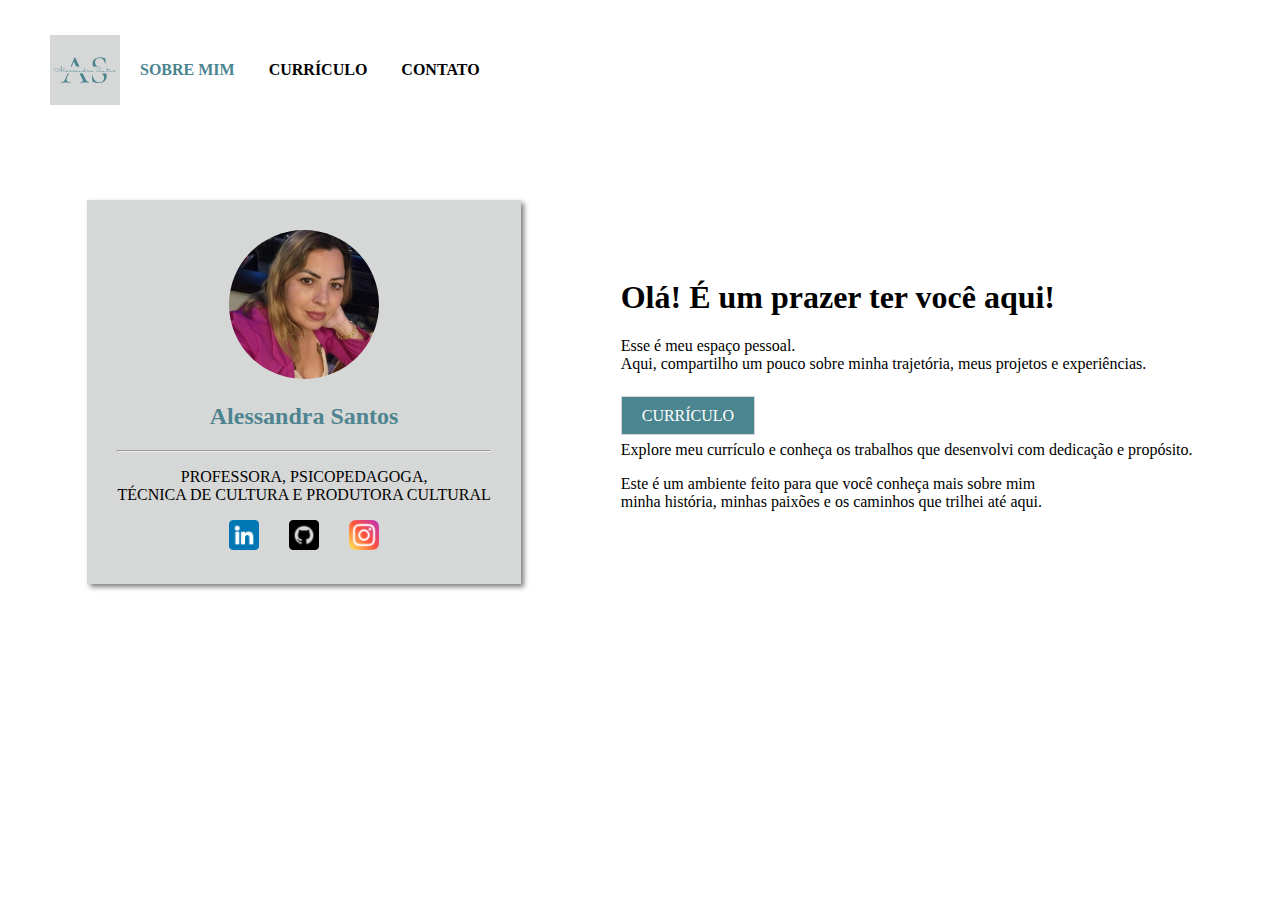
<file: index.html>
<!doctype html>
<html lang="pt-BR">

<head>
    <meta charset="utf-8">
    <link rel="icon" type="image/png" href="./images/logop.png">
    <meta name="viewport" content="width=device-width, initial-scale=1">
    <title>Alessandra Santos - Portfólio</title>
    <link rel="stylesheet" href="style.css">
</head>

<body>
    <header>

        <nav>
            <div class="logo">
                <img src="logo.jpeg" alt="Logo Alessandra Santos">
            </div>
            <div class="menu">
                <a href="index.html" class="active">SOBRE MIM</a>
                <a href="formacao.html">CURRÍCULO</a>
                <a href="contato.html">CONTATO</a>
            </div>
        </nav>
    </header>
    <main>
        <div class="profile-card">
            <img src="perfil.png" alt="Alessandra Santos" class="profile-pic">
            <h2 style="color: #4e8490;">Alessandra Santos</h2>
            <hr>
            <p>PROFESSORA, PSICOPEDAGOGA, <br> TÉCNICA DE CULTURA E PRODUTORA CULTURAL</p>
            <div class="social">
                <a href="https://www.linkedin.com/in/alessandra-santos-8428892a1?utm_source=share&utm_campaign=share_via&utm_content=profile&utm_medium=android_app"><img src="./linkedin.png" alt=""></a>
                <a href="https://github.com/ale-dev-79"><img src="./github.png" alt=""></a>
                <a href="https://www.instagram.com/ale_cristianesantos?igsh=MTZid2V2cHExcHdp"><img src="./instagram.png" alt=""></a>
            </div>
        </div>
        <div class="intro">
            <h1>Olá! É um prazer ter você aqui!</h1>
            <p>Esse é meu espaço pessoal. <br> Aqui, compartilho um pouco sobre minha trajetória, meus projetos e
                experiências.</p>
            <br>
            <div class="buttons">
                <a href="formacao.html" class="btn ">CURRÍCULO</a>
            </div>
            <p>Explore meu currículo e conheça os trabalhos que desenvolvi com dedicação e propósito.</p>
            <p>Este é um ambiente feito para que você conheça mais sobre mim <br> minha história, minhas paixões e os
                caminhos que trilhei até aqui.</p>
        </div>
    </main>
</body>

</html>
</file>
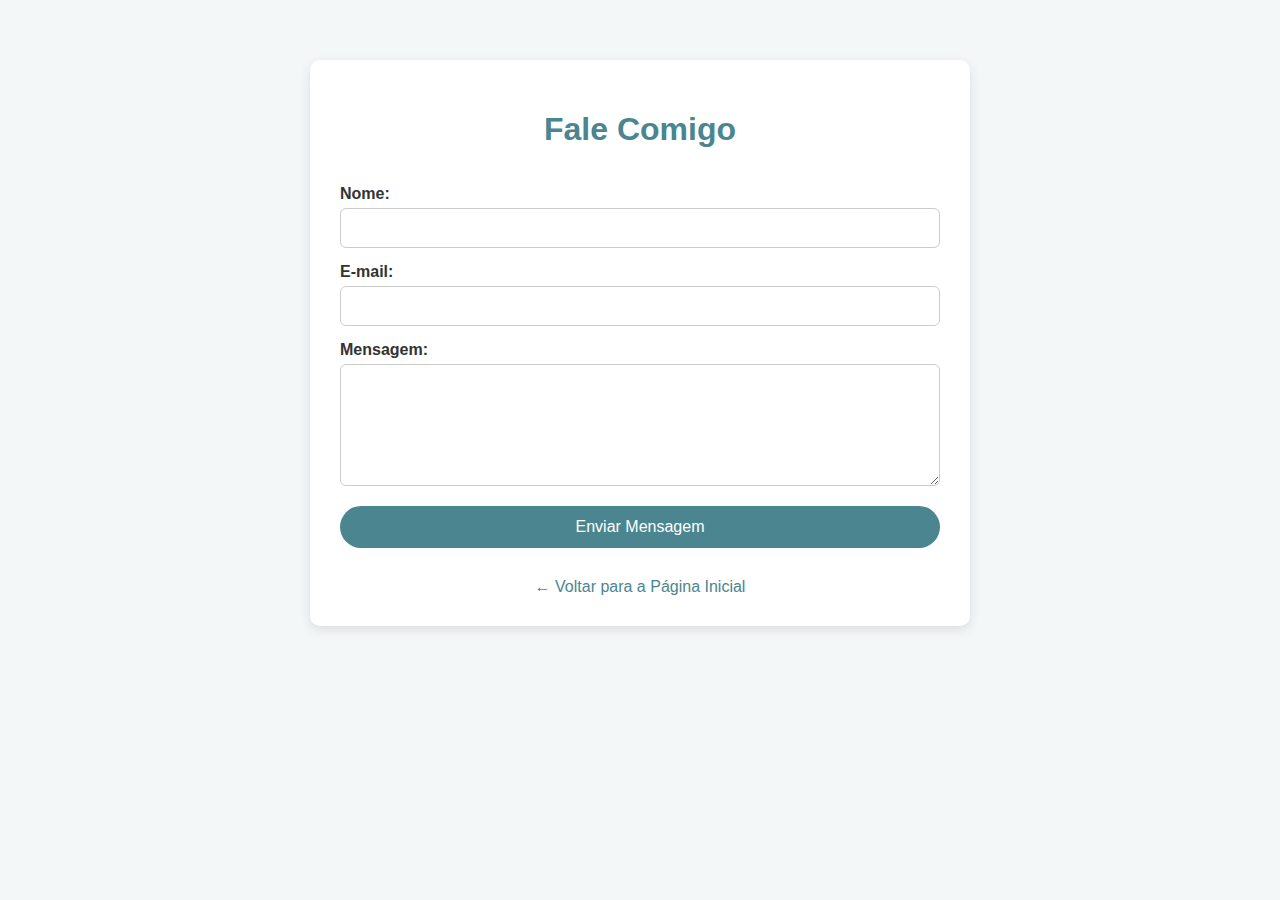
<file: contato.html>
<!DOCTYPE html>
<html lang="pt-BR">
<head>
    <meta charset="UTF-8">
    <title>Contato | Alessandra Santos</title>
    <meta name="viewport" content="width=device-width, initial-scale=1.0">
    <style>
        body {
            font-family: Arial, sans-serif;
            background-color: #f4f7f8;
            margin: 0;
            padding: 0;
        }

        .container {
            max-width: 600px;
            margin: 60px auto;
            background: #fff;
            padding: 30px;
            border-radius: 10px;
            box-shadow: 0 4px 12px rgba(0,0,0,0.1);
        }

        h1 {
            text-align: center;
            color: #4b8590;
        }

        form {
            display: flex;
            flex-direction: column;
        }

        label {
            margin-top: 15px;
            font-weight: bold;
            color: #333;
        }

        input, textarea {
            padding: 10px;
            font-size: 16px;
            margin-top: 5px;
            border: 1px solid #ccc;
            border-radius: 6px;
        }

        textarea {
            resize: vertical;
            min-height: 100px;
        }

        button {
            margin-top: 20px;
            padding: 12px;
            background-color: #4b8590;
            color: white;
            font-size: 16px;
            border: none;
            border-radius: 25px;
            cursor: pointer;
            transition: background-color 0.3s ease;
        }

        button:hover {
            background-color: #3a6e78;
        }

        .back-link {
            display: block;
            text-align: center;
            margin-top: 30px;
            color: #4b8590;
            text-decoration: none;
        }

        .back-link:hover {
            text-decoration: underline;
        }
    </style>
</head>
<body>
    <div class="container">
        <h1>Fale Comigo</h1>
        <form action="mailto:ale_cristianesantos@hotmail.com" method="POST" enctype="text/plain">
            <label for="nome">Nome:</label>
            <input type="text" id="nome" name="nome" required>

            <label for="email">E-mail:</label>
            <input type="email" id="email" name="email" required>

            <label for="mensagem">Mensagem:</label>
            <textarea id="mensagem" name="mensagem" required></textarea>

            <button type="submit">Enviar Mensagem</button>
        </form>
        <a class="back-link" href="index.html">← Voltar para a Página Inicial</a>
    </div>
</body>
</html>
</file>
<file: style.css>
body {
    font-family:Georgia, 'Times New Roman', Times, serif;
    margin: 0;
    padding: 0;
}
header {
    display: flex;
    justify-content: space-between;
    padding: 20px;
}
.logo {
    display: flex;
    align-items: center;
    gap: 10px;
}
.logo .dot {
    width: 10px;
    height: 10px;
    background-color: #4b8590;
    display: inline-block;
}
nav {
    display: flex;
    justify-content: space-between;
    align-items: center;
    padding: 15px 30px;
    background-color: #fff;
}

.logo img {
    width: 70px;
    height: 70px;
}

.menu a {
    margin-left: 20px;
    text-decoration: none;
    color: #000;
    font-weight: bold;
}

.menu a.active {
    color: #4b8590;    ; 
}

nav a {
    margin: 0 10px;
    text-decoration: none;
    color: black;
}
nav a.active {
    color: #4b8590;
}
main {
    display: flex;
    justify-content: center;  
    align-items: center;      
    gap: 50px;               
    margin: 60px auto;       
    width: fit-content;       
}
.profile-card {
    background-color: #d6d8d7;
    padding: 30px;
    text-align: center;
    box-shadow: 3px 3px 5px rgb(0, 0, 0, 0.5);
}
.profile-card img.profile-pic {
    width: 150px;
    border-radius: 50%;
}

.social a {
    margin: 5px;
    text-decoration: none;
}
.intro {
    padding-left: 50px;
}
.btn {
    padding: 10px 20px;
    border: 1px solid #d6d8d7;
    margin-right: 10px;
    text-decoration: none;
    color: #d6d8d7;
}
.btn{
    background-color: #4b8590;
    color: white;
}
.social a img {
    width: 30px;
    height: 30px;
    margin: 0 8px;
    transition: transform 0.3s ease;
}

.social a img:hover {
    transform: scale(1.1);
}
</file>
